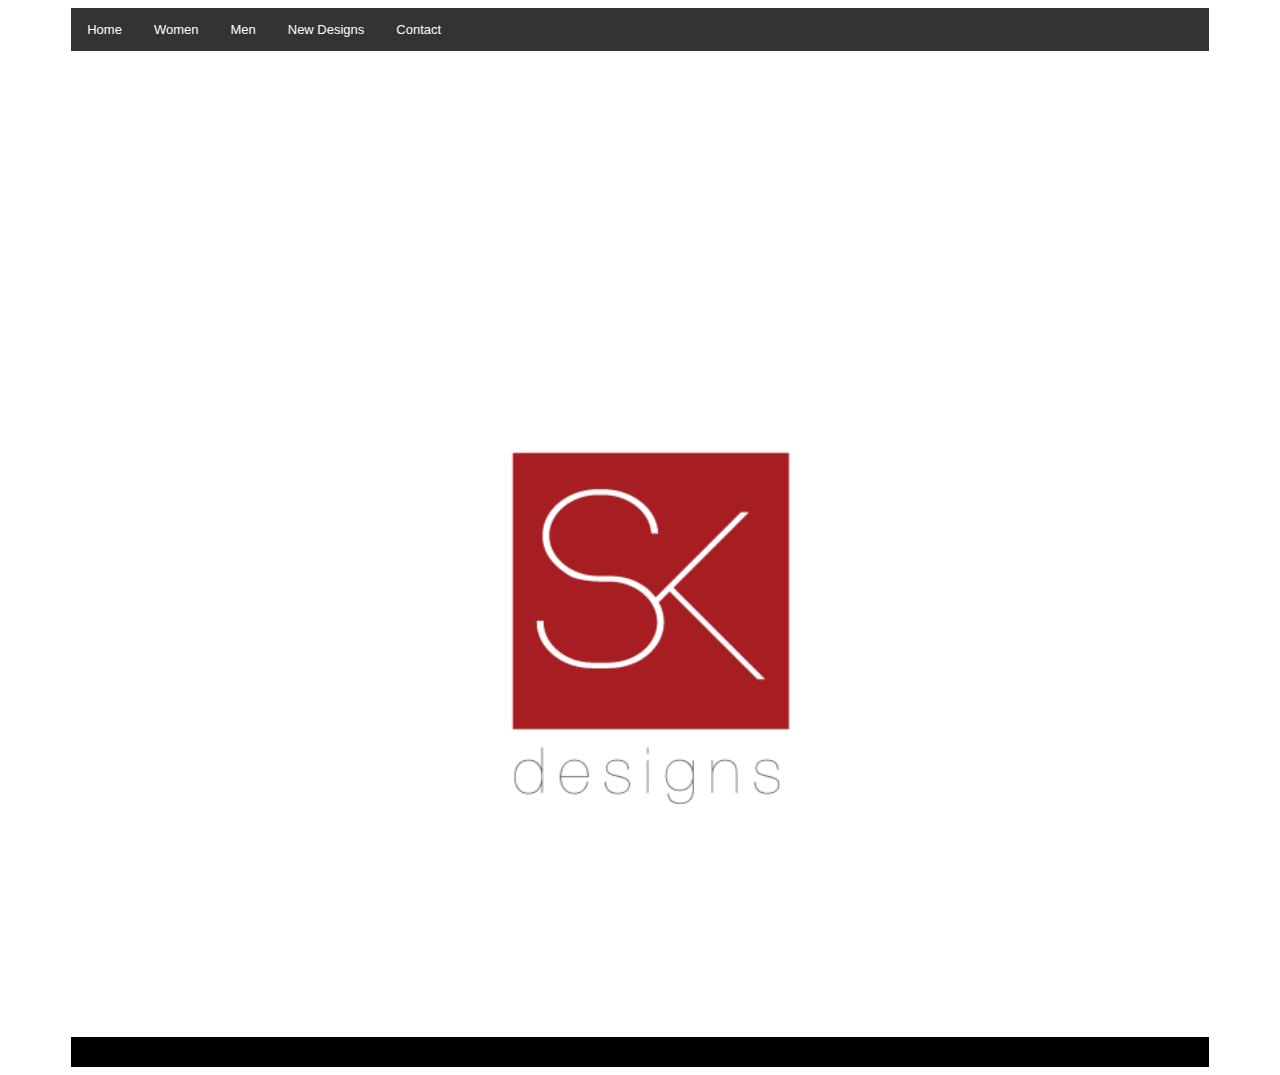
<file: index.html>
<!DOCTYPE html>
    
    <html>
<head>
    <title>SK designs</title>
<style type="text/css">
    
    
    .wrapper {
        width: 90%;
        margin-left: auto;
        margin-right: auto;
    }
    header {
        background-color:White;
        font-family:helvetica;
        font-size:small;
        color:white;
        height:200px;
        width: 100%;
    }
    
    nav{
        background-color: gray;
        height: 30px;
        width: 100%;
    
    }
    
    article{
        background-color:white;
        float:none;
        
    }
    
  
    footer{
        background-color: black;
        font-family: helvetica;
        color:white;
        height:30px;
        width: 100%;
    }
    
    .clearfix {
        clear: both;
    }
    
    
    img {
        size:200%;
        padding:10px;
        float:left;
        height: 100%;
        width: 100%;
       
        
         }
         
         
    ul {
    list-style-type: none;
    margin: 0;
    padding: 0;
    overflow: hidden;
    background-color: #333;
}

li {
    float: left;
 
}

li a {
    display: inline-block;
    color: white;
    text-align: center;
    padding: 14px 16px;
    text-decoration: none;
}

li a:hover {
    background-color: #111;
}
</style>
</head>

<body>
    <div class="wrapper"> 
<header>
  
   <ul>
  <li><a class="active" href="page-2.html" target="_blank">Home</a></li>
  <li><a href="page-4.html" target="_blank">Women</a></li>
  <li><a href="page-5.html" target="_blank">Men</a></li>
  <li><a href="page-3.html" target="_blank">New Designs</a></li>
  <li><a href="page-6.html" target="_blank">Contact</a></li>
</ul>
</header>


<article>

<a href="page-2.html" target="-blank"><img src="images/logo.png" alt="SK logo" title="Enter"> </a>


</article>



<div class="clearfix"> </div>
<footer>
   
</footer>
</div>
</body>
</html>
</file>
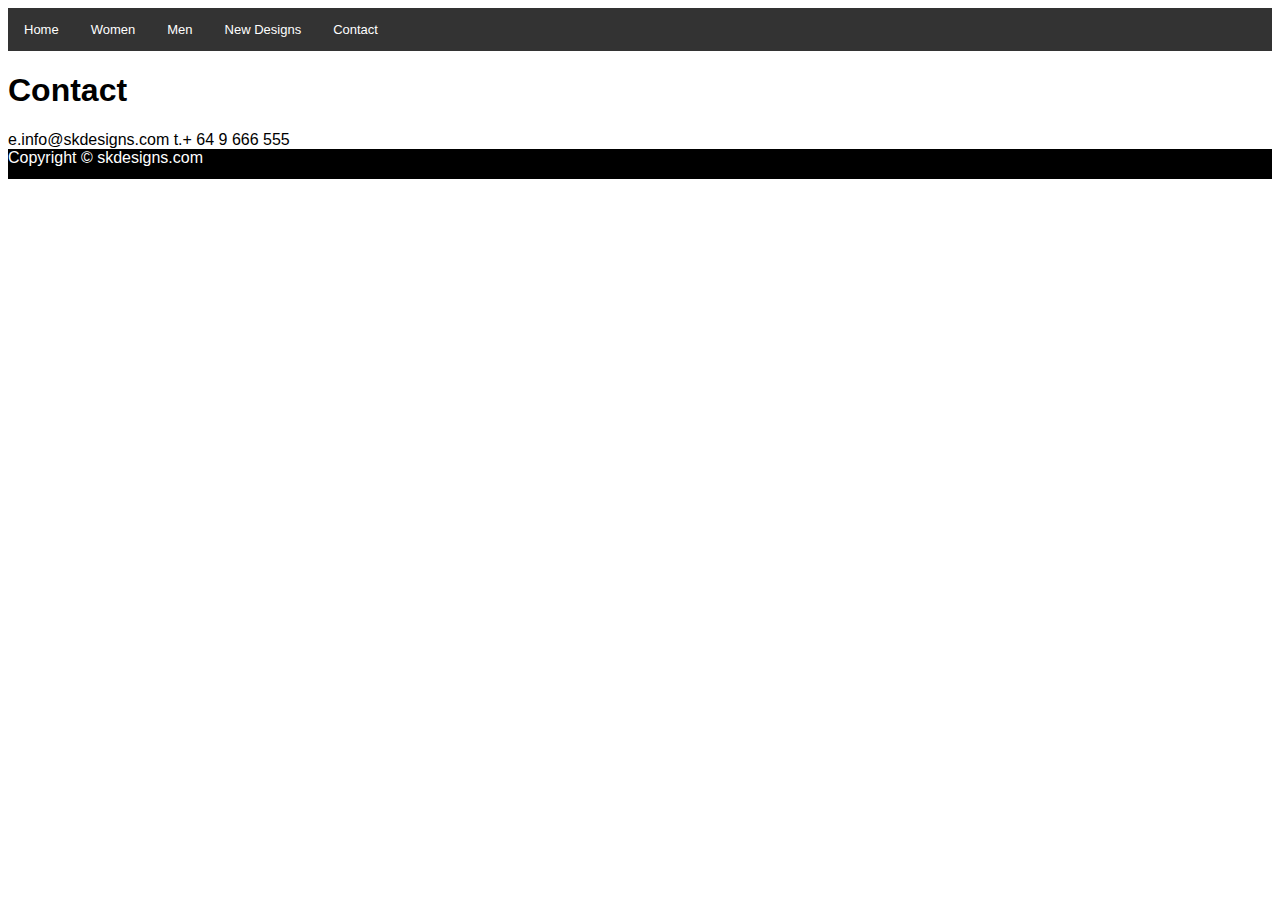
<file: page 6.html>
<!DOCTYPE html>
<html>
<head> 
    <title>Contact</title>
    
<style type="text/css">

    
    
    .wrapper {
        width: 90%;
        margin-left: auto;
        margin-right: auto;
    }
    header {
        background-color:White;
        font-family:helvetica;
        font-size:small;
        color:white;
       
    }
    
    nav{
        background-color: gray;
        height: 30px;
        width: 100%;
    
    }
    
    article{
        background-color:white;
        float:none;
        font-family: helvetica;
        
    }
    
  
    footer{
        background-color: black;
        font-family: helvetica;
        color:white;
        height:30px;
        width: 100%;
    }
    
    .clearfix {
        clear: both;
    }
    
    
    img {
        size:50%;
        padding:10px;
        float:left;
        height: 100%;
        width: 100%;
       
        
         }
         
         
    ul {
    list-style-type: none;
    margin: 0;
    padding: 0;
    overflow: hidden;
    background-color: #333;
}

li {
    float: left;
 
}

li a {
    display: inline-block;
    color: white;
    text-align: center;
    padding: 14px 16px;
    text-decoration: none;
}

li a:hover {
    background-color: #111;
}
</style>

    <link rel="stylesheet" type="text/css" href="imgstyle.css">
</head>


<body>
    <div class="wrapper">
    </div>
<header>
  
   <ul>
  <li><a class="active" href="page-2.html" target="_blank">Home</a></li>
  <li><a href="page-4.html" target="_blank">Women</a></li>
  <li><a href="page-5.html" target="_blank">Men</a></li>
  <li><a href="page-3.html" target="_blank">New Designs</a></li>
  <li><a href="page-6.html" target="_blank">Contact</a></li>
</ul>
</header>

 
<article>
    <h1>Contact</h1>
    
    e.info@skdesigns.com 
    t.+ 64 9 666 555
</article>
    
<div class="clearfix"> </div>
<footer>
   Copyright © skdesigns.com
</footer>
</body>
</html>
</file>
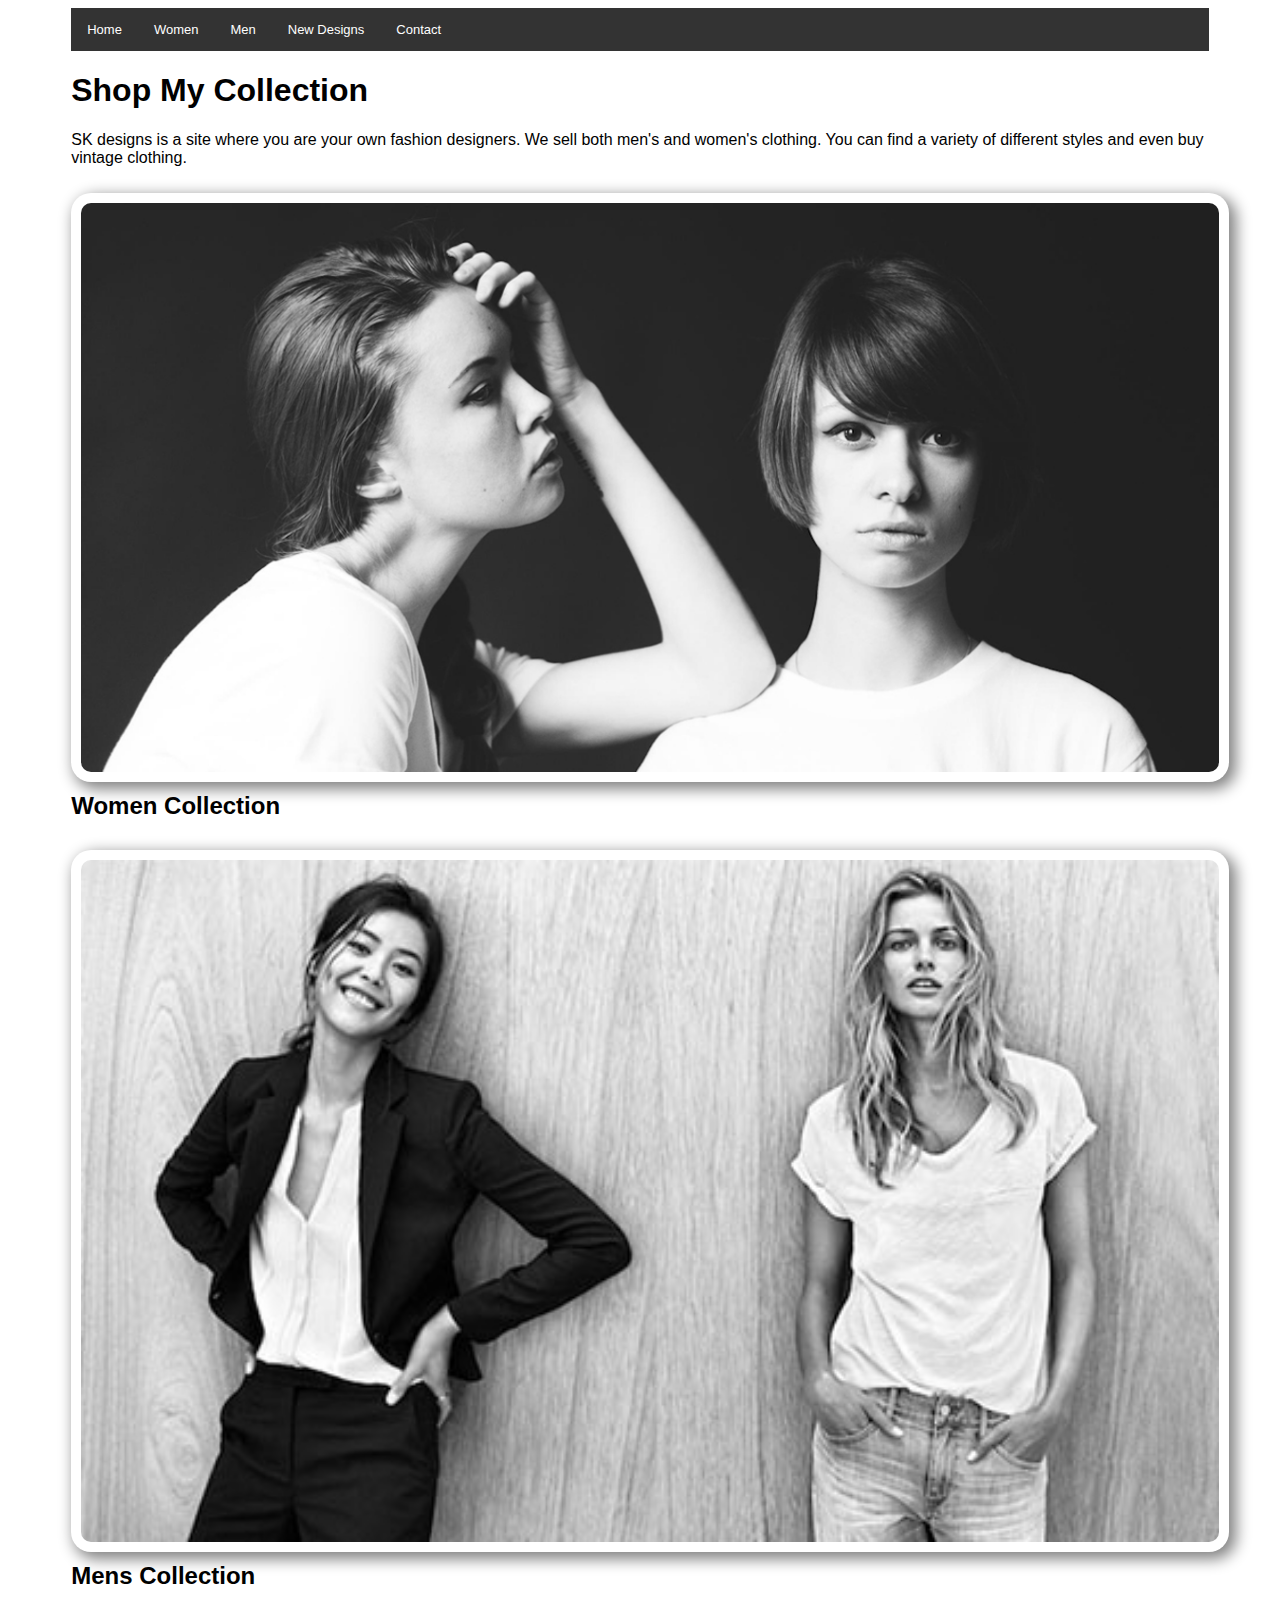
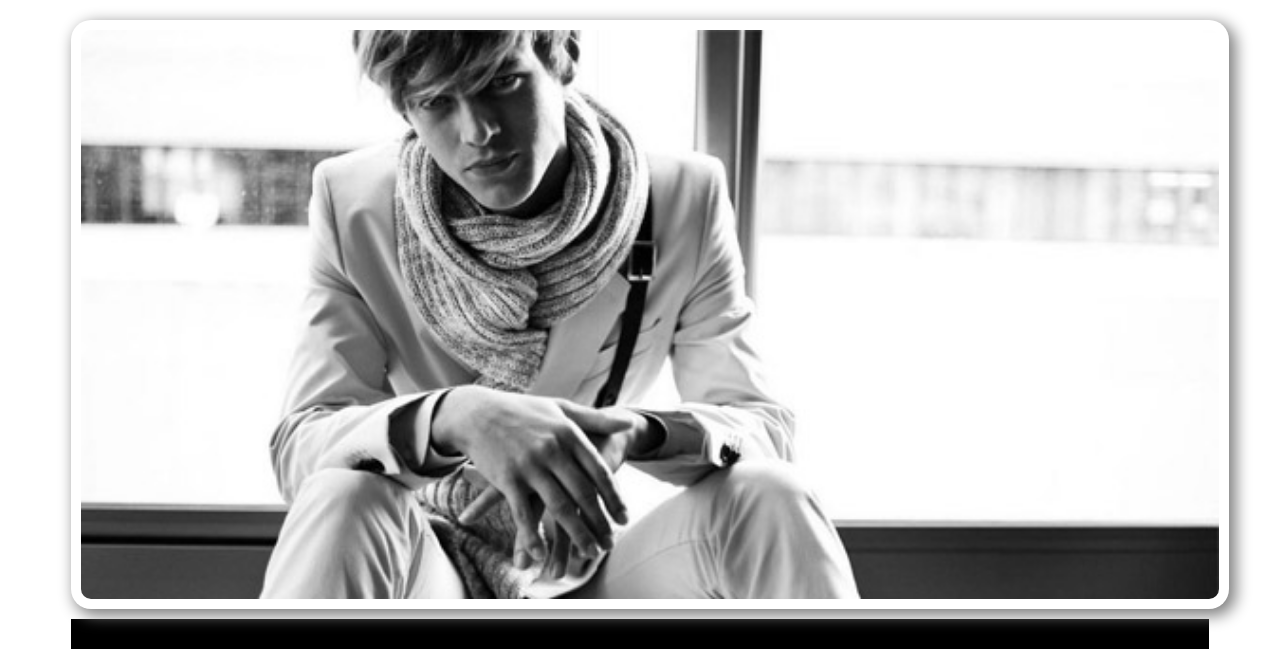
<file: page-2.html>
<!DOCTYPE html>

<html>
<head>
    <title>SK design collection</title>
<style type="text/css">

    
    
    .wrapper {
        width: 90%;
        margin-left: auto;
        margin-right: auto;
    }
    header {
        background-color:White;
        font-family:helvetica;
        font-size:small;
        color:white;
       
    }
    
    nav{
        background-color: gray;
        height: 30px;
        width: 100%;
    
    }
    
    article{
        background-color:white;
        float:none;
        font-family: helvetica;
        
    }
    
  
    footer{
        background-color: black;
        font-family: helvetica;
        color:white;
        height:30px;
        width: 100%;
    }
    
    .clearfix {
        clear: both;
    }
    
    
    img {
        size:100%;
        padding:10px;
        float:left;
        height: 100%;
        width: 100%;
       
        
         }
         
         
    ul {
    list-style-type: none;
    margin: 0;
    padding: 0;
    overflow: hidden;
    background-color: #333;
}

li {
    float: left;
 
}

li a {
    display: inline-block;
    color: white;
    text-align: center;
    padding: 14px 16px;
    text-decoration: none;
}

li a:hover {
    background-color: #111;
}
</style>
 <link rel="stylesheet" type="text/css" href="style.css">
 <link rel="stylesheet" type="text/css" href="imgstyle.css">

</head>
  

<body>
    <div class="wrapper"> 
<header>
  
   <ul>
  <li><a class="active" href="page-2.html" target="_blank">Home</a></li>
  <li><a href="page-4.html" target="_blank">Women</a></li>
  <li><a href="page-5.html" target="_blank">Men</a></li>
  <li><a href="page-3.html" target="_blank">New Designs</a></li>
  <li><a href="page-6.html" target="_blank">Contact</a></li>
</ul>
</header>

 
<article>
    <h1> Shop My Collection </h1>
    <P> SK designs is a site where you are your own fashion designers.
        We sell both men's and women's clothing. You can find a variety of different styles and even buy vintage clothing.
    </P>
    
<img src="images/frontpage.jpg" alt="two girls">
    <section>
     <h2> Women Collection</h2>
       <a href="page-4.html" target="_blank"> <img src="images/image7.jpg" alt="Women"> </a>
       
      <h2> Mens Collection</h2>
      <a href="page-5.html" target="_blank"> <img src="images/men.jpg" alt="Man"> </a>
    </section>
</article>



<div class="clearfix"> </div>
<footer>
   
</footer>
</div>
</body>
</html>
</file>
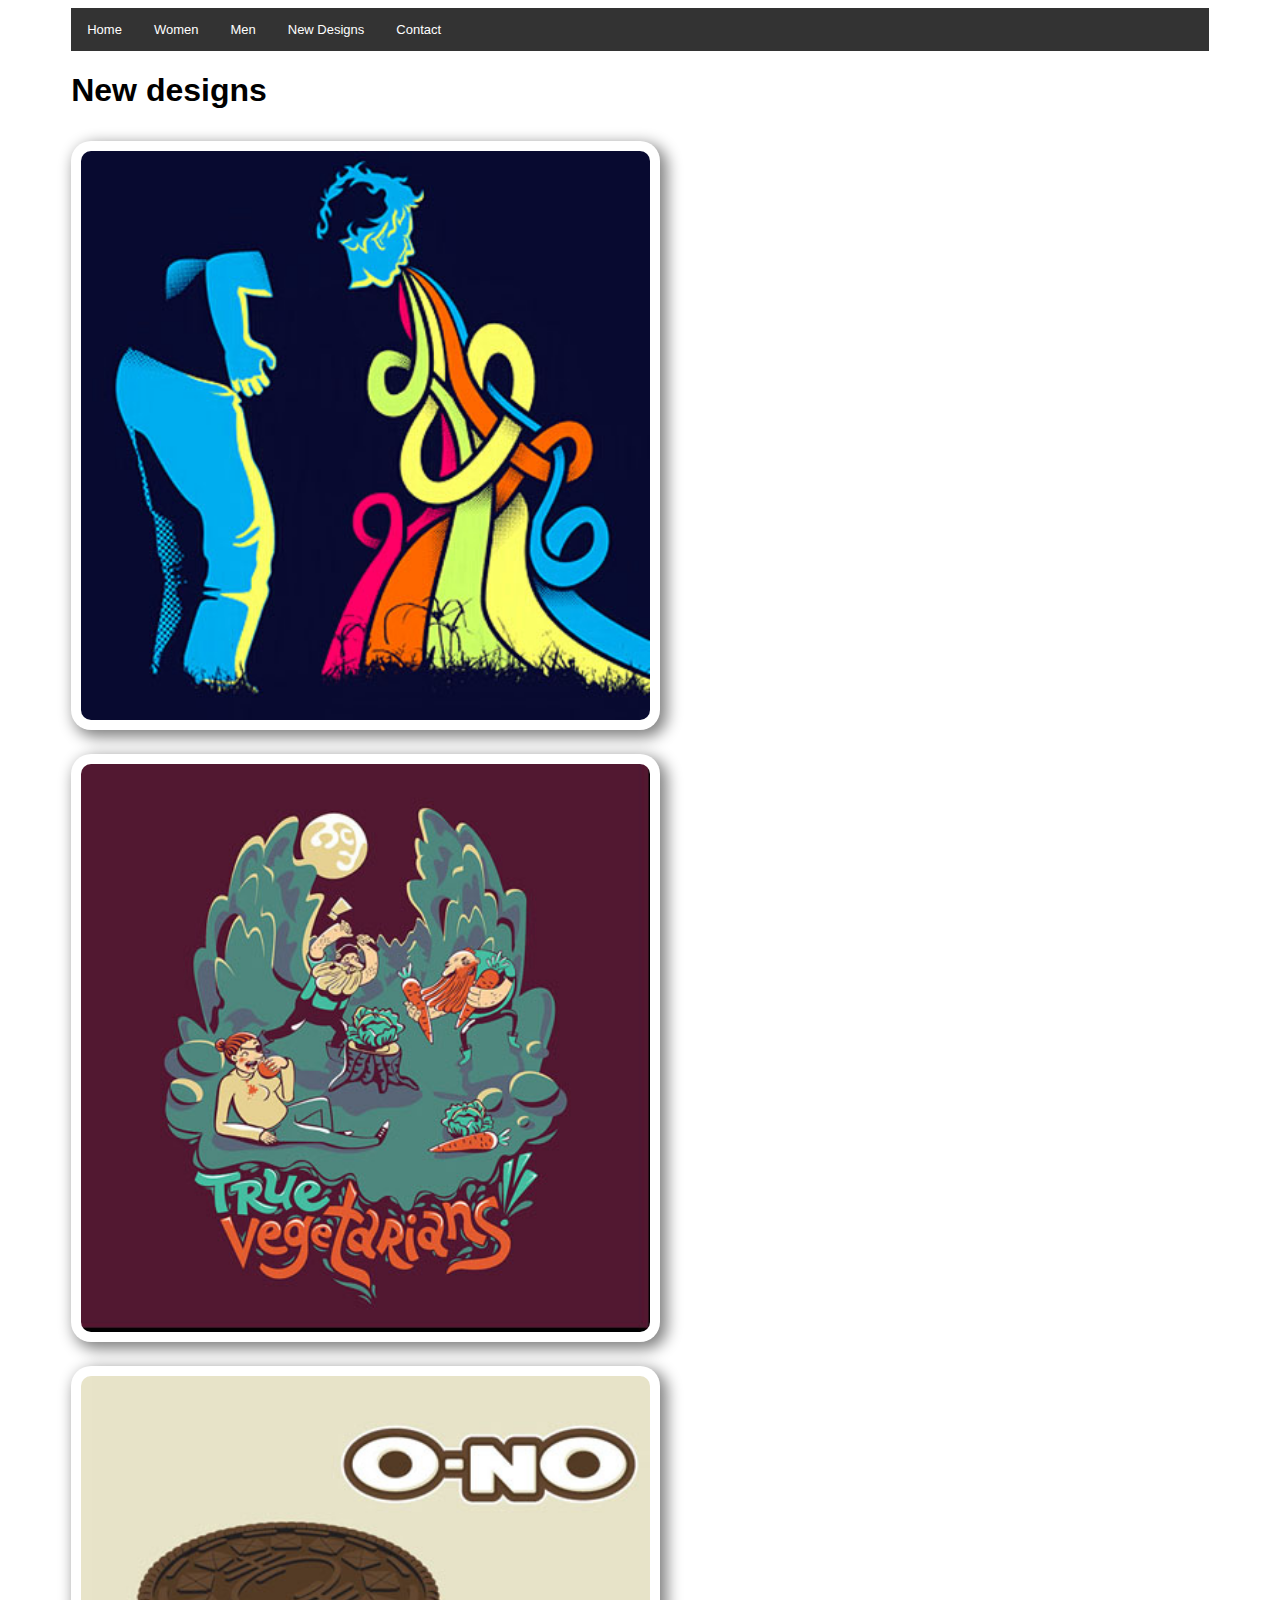
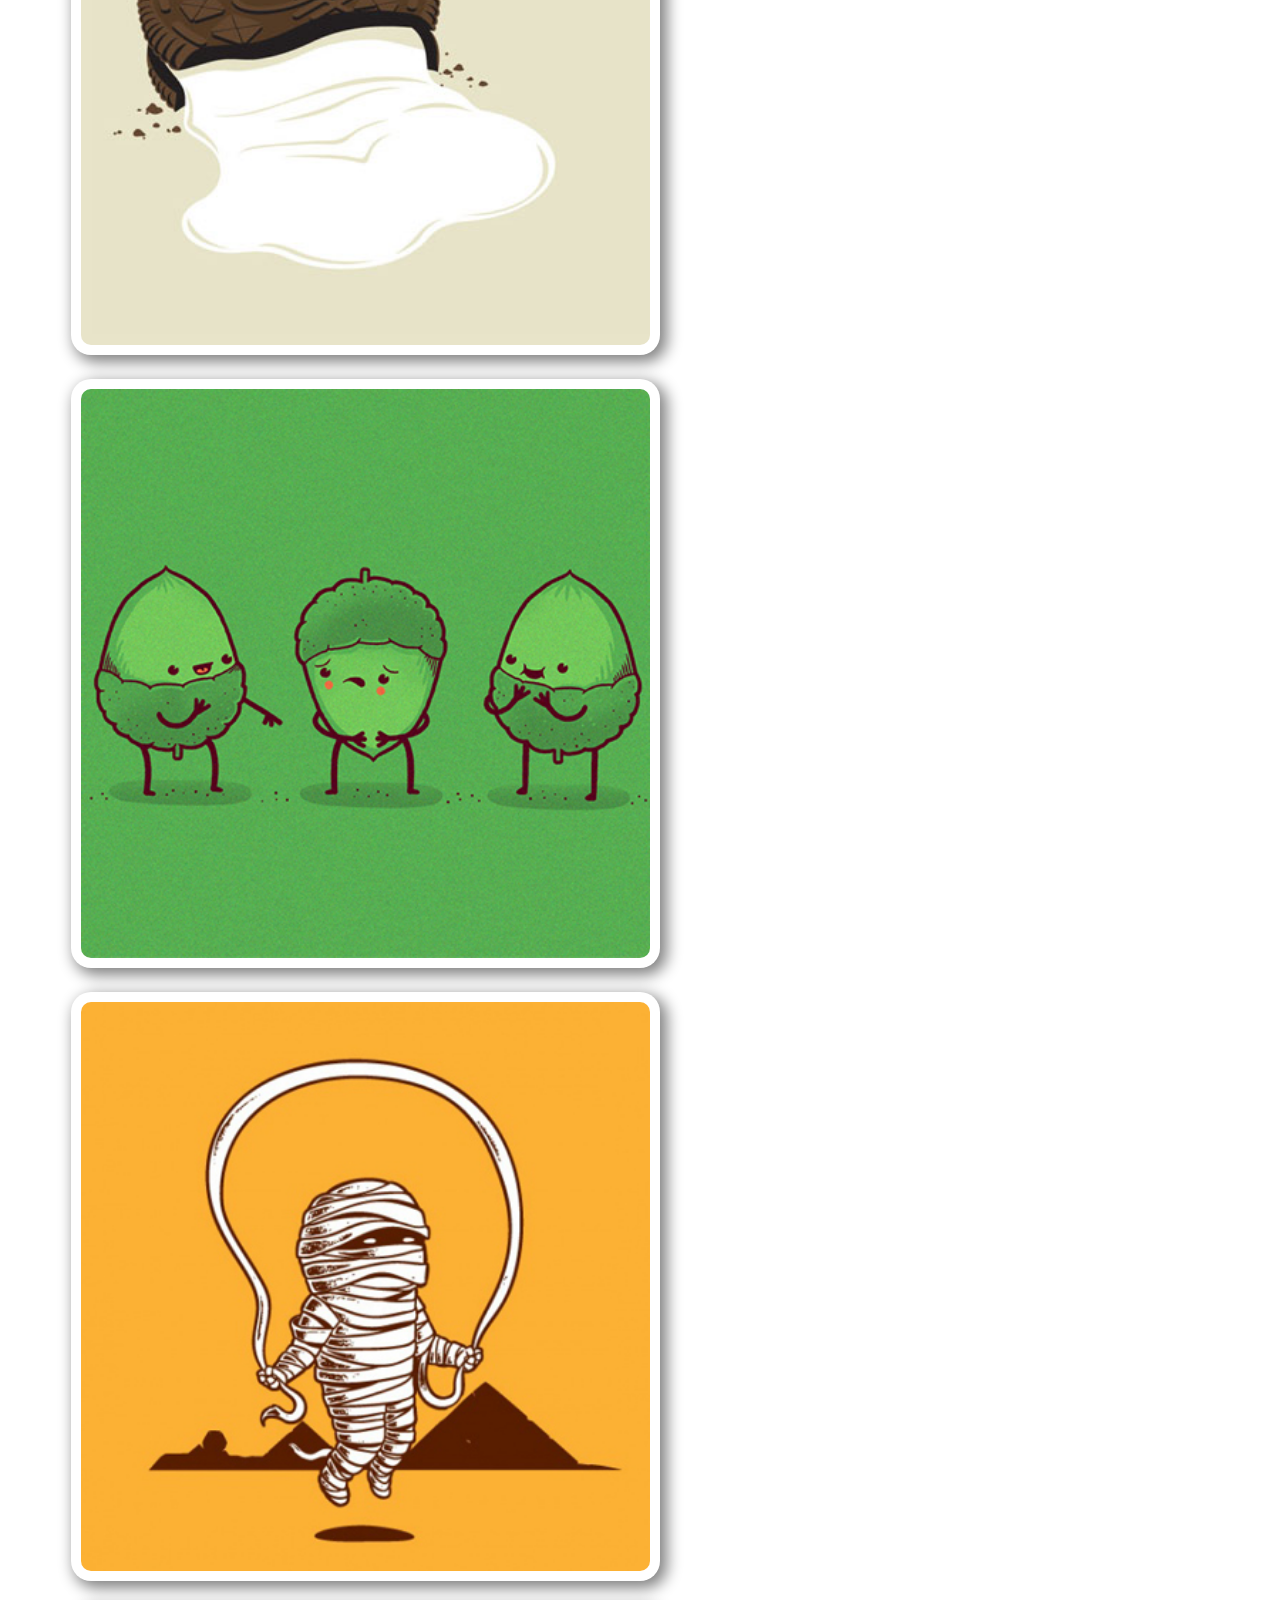
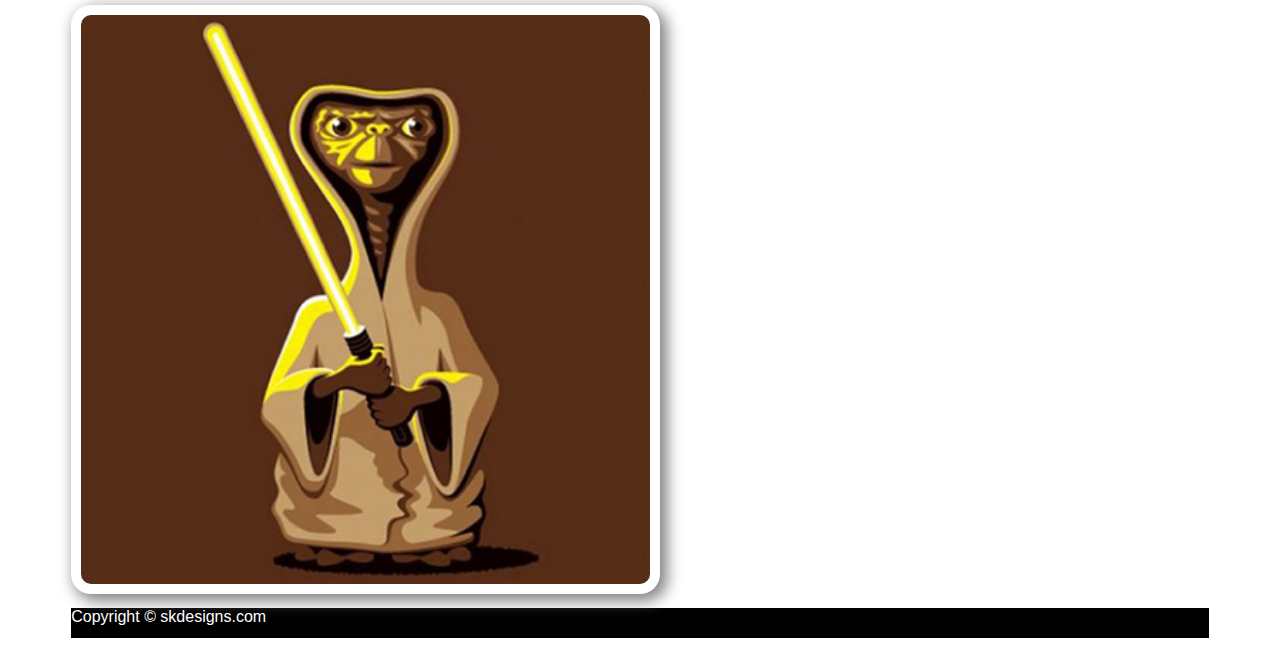
<file: page-3.html>
<!DOCTYPE html>
  
  <html>
<head>
    <title>SK design collection</title>
<style type="text/css">

    
    
    .wrapper {
        width: 90%;
        margin-left: auto;
        margin-right: auto;
    }
    header {
        background-color:White;
        font-family:helvetica;
        font-size:small;
        color:white;
       
    }
    
    nav{
        background-color: gray;
        height: 30px;
        width: 100%;
    
    }
    
    article{
        background-color:white;
        float:none;
        font-family: helvetica;
        
    }
    
  
    footer{
        background-color: black;
        font-family: helvetica;
        color:white;
        height:30px;
        width: 100%;
    }
    
    .clearfix {
        clear: both;
    }
    
    
    img {
        size:50%;
        padding:10px;
        float: none;
        height: 50%;
        width: 50%;
       
        
         }
         
         
    ul {
    list-style-type: none;
    margin: 0;
    padding: 0;
    overflow: hidden;
    background-color: #333;
}

li {
    float: left;
 
}

li a {
    display: inline-block;
    color: white;
    text-align: center;
    padding: 14px 16px;
    text-decoration: none;
}

li a:hover {
    background-color: #111;
}
</style>
<link rel="stylesheet" type="text/css" href="imgstyle.css">
</head>

  
<body>
    <div class="wrapper"> 
<header>
  
   <ul>
  <li><a class="active" href="page-2.html" target="_blank">Home</a></li>
  <li><a href="page-4.html" target="_blank">Women</a></li>
  <li><a href="page-5.html" target="_blank">Men</a></li>
  <li><a href="page-3.html" target="_blank">New Designs</a></li>
  <li><a href="page-6.html" target="_blank">Contact</a></li>
</ul>
</header>

 
<article>
    <h1> New designs </h1>
    
 <img src="images/image1.jpg" alt="Rainbow kid" title="rainbow kid"> <img src="images/image2.jpg" alt="True vegatarian" title="True Vegatarian">
 <img src="images/image3.jpg" alt="Orio" title="Orio"> <img src="images/image4.jpg" alt="nuts" title="nuts">
 <img src="images/image10.jpg" alt="mummy" title="mummy"> <img src="images/image11.jpg" alt="ET Jedi" title="ET Jedi">
   

</article>


<div class="clearfix"> </div>
<footer>
   Copyright © skdesigns.com
</footer>
</div>
</body>
</html>
</file>
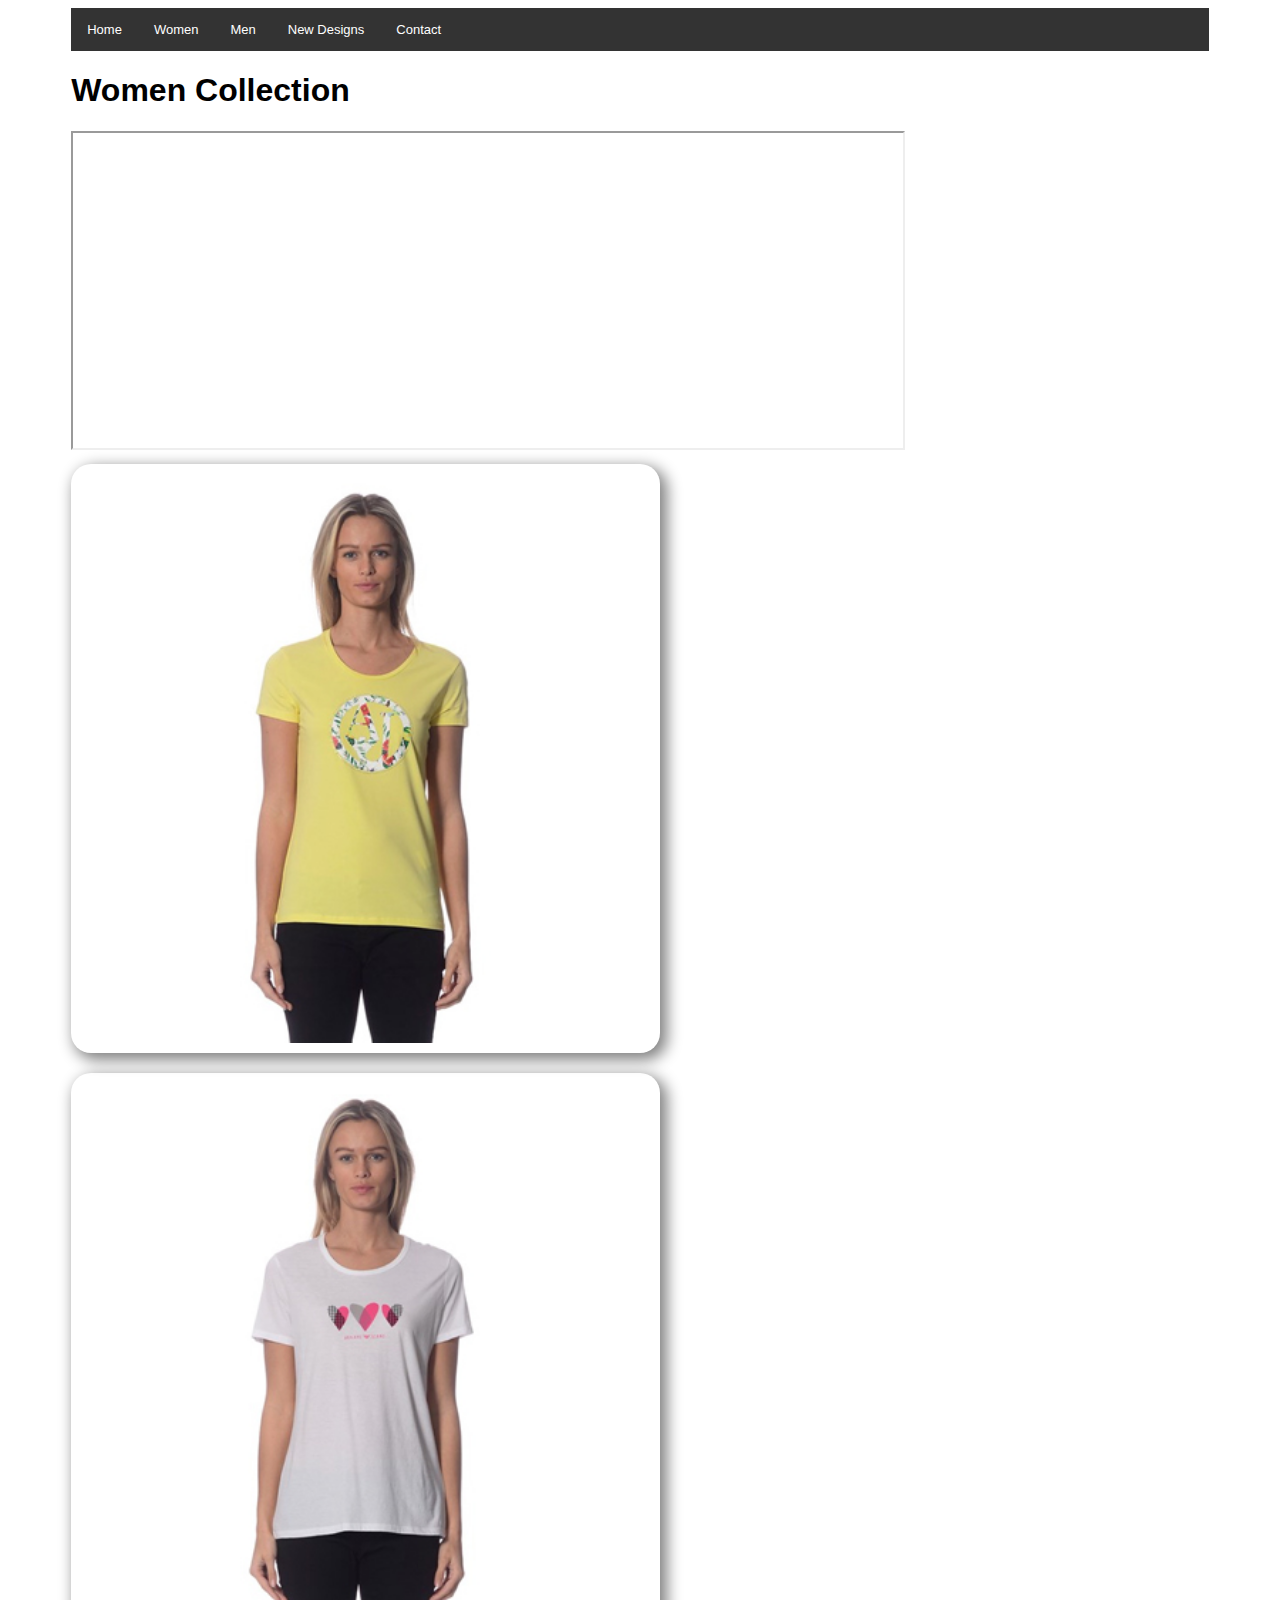
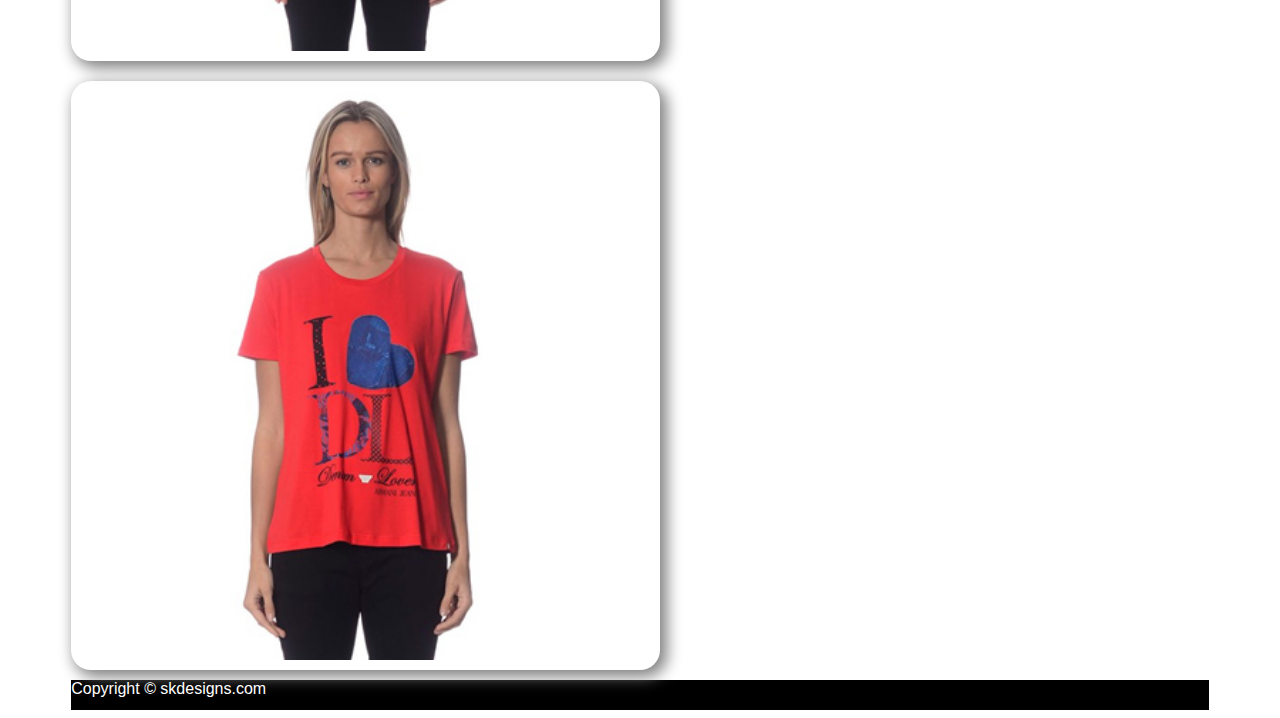
<file: page-4.html>
<!DOCTYPE html>

<html>
<head>
    <title>SK design collection</title>
<style type="text/css">

    
    
    .wrapper {
        width: 90%;
        margin-left: auto;
        margin-right: auto;
    }
    header {
        background-color:White;
        font-family:helvetica;
        font-size:small;
        color:white;
       
    }
    
    nav{
        background-color: gray;
        height: 30px;
        width: 100%;
    
    }
    
    article{
        background-color:white;
        float:none;
        font-family: helvetica;
        
    }
    
  
    footer{
        background-color: black;
        font-family: helvetica;
        color:white;
        height:30px;
        width: 100%;
    }
    
    .clearfix {
        clear: both;
    }
    
    
    img {
        size:50%;
        padding:10px;
        float:left;
        height: 50%;
        width: 50%;
       
        
         }
         
         
    ul {
    list-style-type: none;
    margin: 0;
    padding: 0;
    overflow: hidden;
    background-color: #333;
}

li {
    float: left;
 
}

li a {
    display: inline-block;
    color: white;
    text-align: center;
    padding: 14px 16px;
    text-decoration: none;
}

li a:hover {
    background-color: #111;
}
</style>
<link rel="stylesheet" type="text/css" href="imgstyle.css">
</head>

  

<body>
    <div class="wrapper"> 
<header>
  
   <ul>
  <li><a class="active" href="page-2.html" target="_blank">Home</a></li>
  <li><a href="page-4.html" target="_blank">Women</a></li>
  <li><a href="page-5.html" target="_blank">Men</a></li>
  <li><a href="page-3.html" target="_blank">New Designs</a></li>
  <li><a href="page-6.html" target="_blank">Contact</a></li>
</ul>
</header>

 
<article>
    <h1> Women Collection </h1>
    

 
  <iframe width="830" height="315" src="https://www.youtube.com/embed/M4z90wlwYs8" allowfullscreen> </iframe> 
 
 <img src="images/image15.jpg" alt="T-shirt 3" title="white t-shirt"> 
 <img src="images/image13.jpg" alt="T-shirt 1" title="black t-shirt">
 <img src="images/image14.jpg" alt="T-shirt 2" title="gray t-shirt">
   

</article>


<div class="clearfix"> </div>
<footer>
   Copyright © skdesigns.com
</footer>
</div>
</body>
</html>
</file>
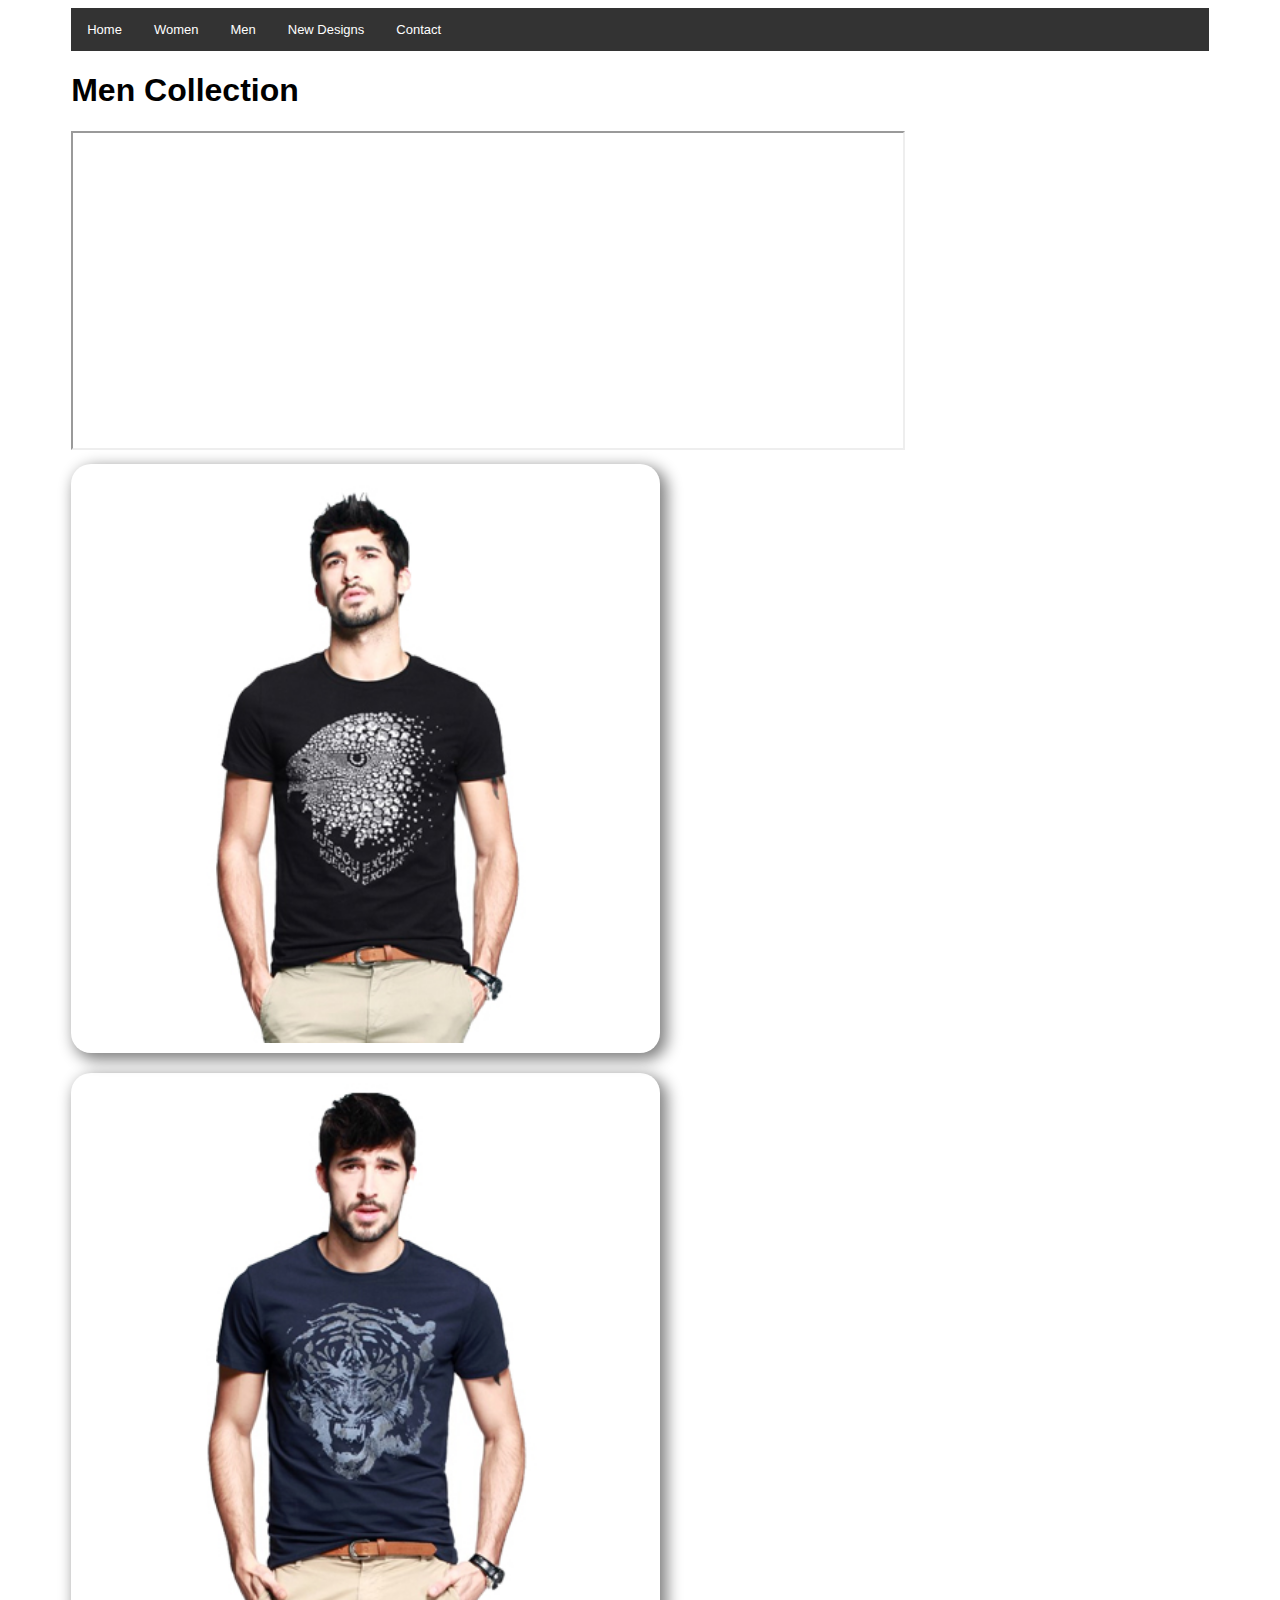
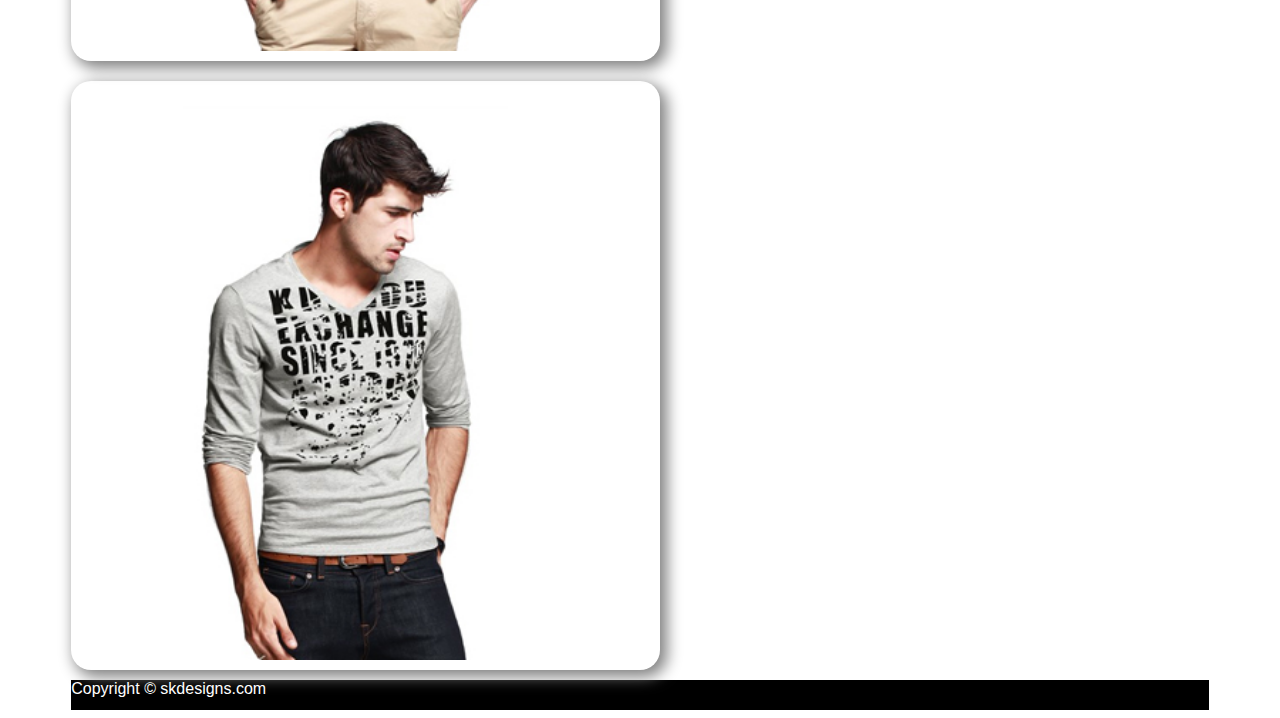
<file: page-5.html>
<!DOCTYPE html>
<html>
<head>
    <title>SK design collection</title>
<style type="text/css">

    
    
    .wrapper {
        width: 90%;
        margin-left: auto;
        margin-right: auto;
    }
    header {
        background-color:White;
        font-family:helvetica;
        font-size:small;
        color:white;
       
    }
    
    nav{
        background-color: gray;
        height: 30px;
        width: 100%;
    
    }
    
    article{
        background-color:white;
        float:none;
        font-family: helvetica;
        
    }
    
  
    footer{
        background-color: black;
        font-family: helvetica;
        color:white;
        height:30px;
        width: 100%;
    }
    
    .clearfix {
        clear: both;
    }
    
    
    img {
        size:50%;
        padding:10px;
        float:left;
        height: 50%;
        width: 50%;
       
        
         }
         
         
    ul {
    list-style-type: none;
    margin: 0;
    padding: 0;
    overflow: hidden;
    background-color: #333;
}

li {
    float: left;
 
}

li a {
    display: inline-block;
    color: white;
    text-align: center;
    padding: 14px 16px;
    text-decoration: none;
}

li a:hover {
    background-color: #111;
}
</style>
<link rel="stylesheet" type="text/css" href="imgstyle.css">
</head>

  

<body>
    <div class="wrapper"> 
<header>
  
   <ul>
  <li><a class="active" href="page-2.html" target="_blank">Home</a></li>
  <li><a href="page-4.html" target="_blank">Women</a></li>
  <li><a href="page-5.html" target="_blank">Men</a></li>
  <li><a href="page-3.html" target="_blank">New Designs</a></li>
  <li><a href="page-6.html" target="_blank">Contact</a></li>
</ul>
</header>

 
<article>
    <h1> Men Collection </h1>
    

 
<iframe width="830" height="315" src="https://www.youtube.com/embed/DaSkMWVlFUU" allowfullscreen></iframe>
 <img src="images/image16.jpg" alt="T-shirt 1" title="orange t-shirt">
 <img src="images/image17.jpg" alt="T-shirt 2" title="black t-shirt">
 <img src="images/image18.jpg" alt="T-shirt 3" title="white t-shirt">
   


</article>

<div class="clearfix"> </div>
<footer>
   Copyright © skdesigns.com
</footer>
</div>
</body>
</html>
</file>
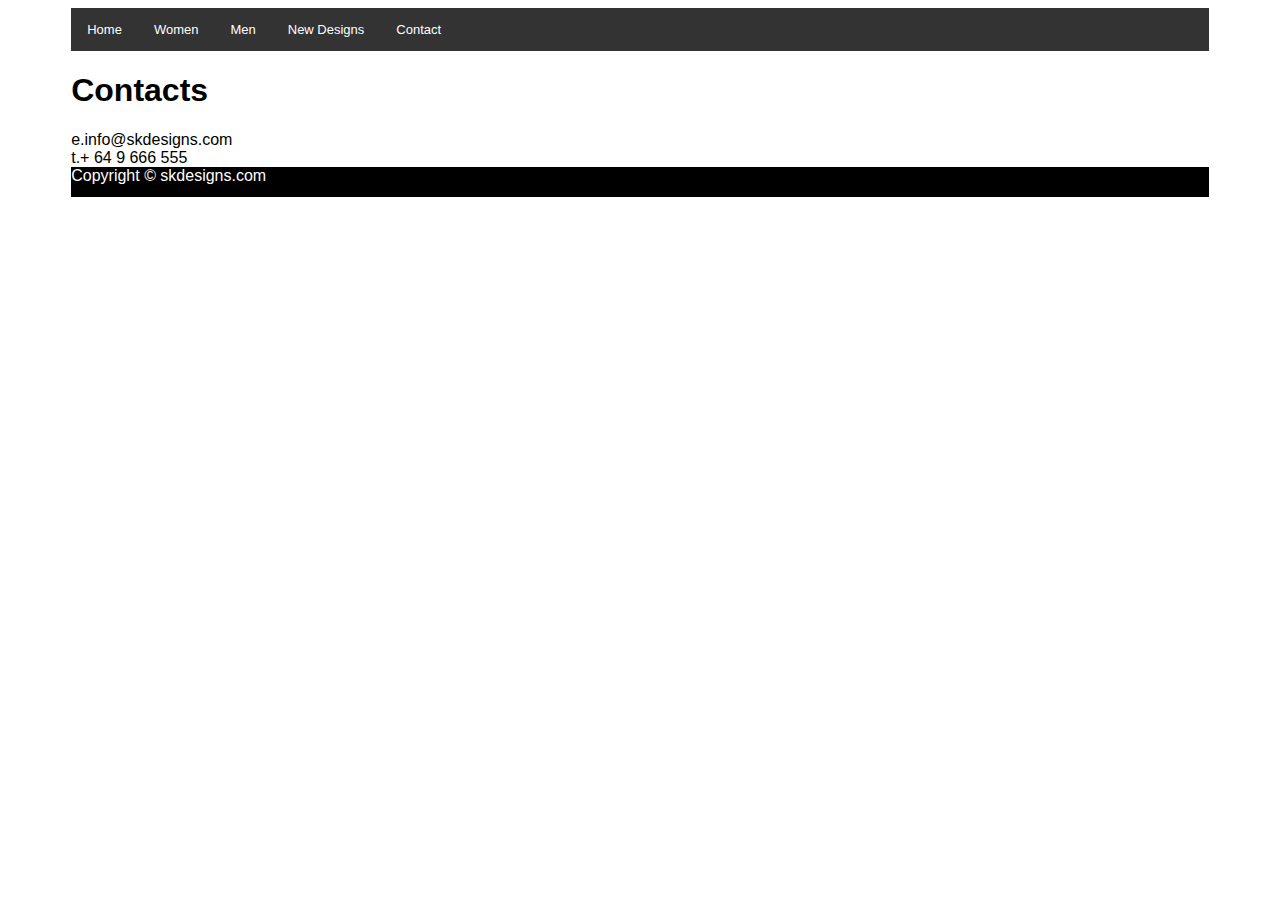
<file: page-6.html>
<!DOCTYPE html>
<html>
<head>
    <title>SK design collection</title>
<style type="text/css">

    
    
    .wrapper {
        width: 90%;
        margin-left: auto;
        margin-right: auto;
    }
    header {
        background-color:White;
        font-family:helvetica;
        font-size:small;
        color:white;
       
    }
    
    nav{
        background-color: gray;
        height: 30px;
        width: 100%;
    
    }
    
    article{
        background-color:white;
        float:none;
        font-family: helvetica;
        
    }
    
  
    footer{
        background-color: black;
        font-family: helvetica;
        color:white;
        height:30px;
        width: 100%;
    }
    
    .clearfix {
        clear: both;
    }
    
    
    img {
        size:50%;
        padding:10px;
        float:left;
        height: 100%;
        width: 100%;
       
        
         }
         
         
    ul {
    list-style-type: none;
    margin: 0;
    padding: 0;
    overflow: hidden;
    background-color: #333;
}

li {
    float: left;
 
}

li a {
    display: inline-block;
    color: white;
    text-align: center;
    padding: 14px 16px;
    text-decoration: none;
}

li a:hover {
    background-color: #111;
}
</style>
</head>

  <link rel="stylesheet" type="text/css" href="imgstyle.css">

<body>
    <div class="wrapper"> 
<header>
  
   <ul>
  <li><a class="active" href="page-2.html" target="_blank">Home</a></li>
  <li><a href="page-4.html" target="_blank">Women</a></li>
  <li><a href="page-5.html" target="_blank">Men</a></li>
  <li><a href="page-3.html" target="_blank">New Designs</a></li>
  <li><a href="page 6.html" target="_balank">Contact</a></li>
</ul>
</header>

 
<article>
    <h1> Contacts </h1>
    e.info@skdesigns.com </br>
    t.+ 64 9 666 555
    
    

 

   




<div class="clearfix"> </div>
<footer>
   Copyright © skdesigns.com
</footer>
</div>
</body>
</html>
</file>
<file: imgstyle.css>
{ box-shadow: 5px 5px 5px 5px black;


}

img{
    border-radius: 20px;
    margin-bottom: 10px;
    margin-top:10px;
    margin-right: 45px;
    box-shadow: 5px 5px 15px 2px gray
   
 

    
}
</file>
<file: style.css>
<style>
</file>
